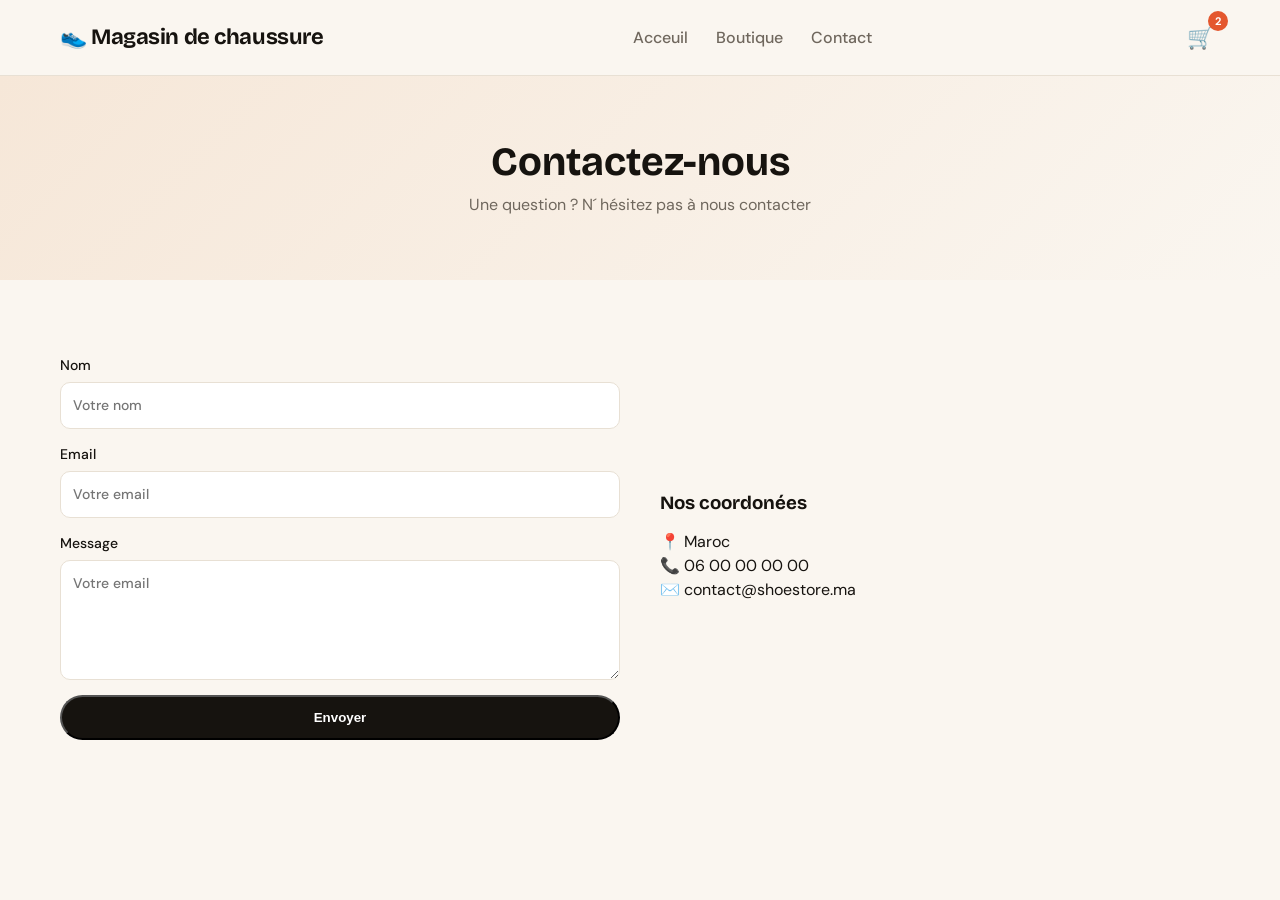
<file: Contact.html>
<!DOCTYPE html>
<html lang="fr">
    <head>
        <title>Chaussures Modernes</title>
        <meta charset="UTF-8">
        <link rel="stylesheet" href="design.css">
    </head>
    <body>
        <header>
            <div class="container">
                <div class="Logo">
                    <h1>Magasin de chaussure</h1>
                </div>
                <nav class="nav">
                    <ul>
                        <li><a href="index.html">Acceuil</a></li>
                        <li><a href="Shop.html">Boutique</a></li>
                        <li><a href="Contact.html">Contact</a></li>
                    </ul>
                </nav>
                <div class="cart">
                    <span>🛒</span>
                    <span class="cartcount">2</span>
                </div>
            </div>
        </header>
        <main>
            <section class="contact-header">
                <div class="container">
                    <h2>Contactez-nous</h2>
                    <p>Une question ? N´ hésitez pas à nous contacter</p>
                </div>
            </section>     
            <section class="contact">
                <div class="container contact-content">
                    <form class="contact-form">
                        <label>
                            Nom
                            <input type="text" placeholder="Votre nom">
                        </label>
                        <label>
                            Email
                            <input type="email" placeholder="Votre email">
                        </label>
                        <label>
                            Message
                            <textarea placeholder="Votre email"></textarea>
                        </label>
                        <button type="submit" class="btn">Envoyer</button>
                    </form>
                    <div class="contact-info">
                        <h3>Nos coordonées</h3>
                        <p>📍 Maroc</p>
                        <p>📞 06 00 00 00 00</p>
                        <p>✉️ contact@shoestore.ma</p>
                    </div>
                </div>
            </section>
        </main>
    </body>
</html>
</file>
<file: design.css>
@import url("https://fonts.googleapis.com/css2?family=Bricolage+Grotesque:wght@600;700;800&family=DM+Sans:wght@400;500;700&display=swap");

:root{
    --ink:#16130f; --muted:#6f675d; --bg:#faf6f0; --card:#fff; --line:#e8e0d4;
    --accent:#e4572e; --radius:16px; --shadow:0 8px 24px rgba(22,19,15,.08);
}
*{ margin:0; padding:0; box-sizing:border-box; }
html{ scroll-behavior:smooth; }
body{ font-family:"DM Sans",Arial,sans-serif; background:var(--bg); color:var(--ink); line-height:1.5; }
h1,h2,h3{ font-family:"Bricolage Grotesque","DM Sans",Arial,sans-serif; line-height:1.15; }
a{ color:inherit; }
img{ max-width:100%; }

.container{
    max-width:1200px; margin:auto; padding:15px 20px;
    display:flex; align-items:center; justify-content:space-between;
}
/* Conteneurs qui doivent s'empiler (titre + contenu) */
.Produits .container,.shop-products .container,.shop-header .container,
.contact-header .container,.panier .container{ display:block; }

/* EN-TÊTE */
header{
    position:sticky; top:0; z-index:50;
    background:rgba(250,246,240,.92); backdrop-filter:blur(10px);
    border-bottom:1px solid var(--line);
}
.Logo h1{ font-size:22px; letter-spacing:-.02em; }
.Logo h1::before{ content:"👟 "; }
.nav ul{ list-style:none; display:flex; gap:28px; }
.nav a{ text-decoration:none; color:var(--muted); font-weight:500; transition:color .2s; }
.nav a:hover{ color:var(--ink); }
.cart{ position:relative; display:inline-flex; font-size:22px; text-decoration:none; padding:6px; }
.cartcount{
    position:absolute; top:-4px; right:-8px; min-width:20px; height:20px; padding:0 5px;
    display:grid; place-items:center; border-radius:10px;
    background:var(--accent); color:#fff; font-size:11px; font-weight:700;
}

/* BOUTONS */
.btn{
    display:inline-block; background:var(--ink); color:#fff; padding:13px 28px;
    border-radius:999px; text-decoration:none; font-weight:700;
    transition:background .2s, transform .2s;
}
.btn:hover{ background:var(--accent); transform:translateY(-2px); }
.btn-small{ padding:10px 18px; font-size:14px; width:100%; text-align:center; }

/* ACCUEIL */
.hero{ background:linear-gradient(135deg,#f6e7d8 0%,#faf6f0 65%); padding:70px 0; }
.hero-content{ gap:48px; }
.hero-text{ flex:1; }
.hero-text h2{ font-size:clamp(34px,5vw,56px); letter-spacing:-.03em; margin-bottom:18px; }
.hero-text h2 span{ color:var(--accent); }
.hero-text p{ font-size:18px; color:var(--muted); margin-bottom:28px; max-width:480px; }
.hero-image{ flex:1; text-align:center; }
.hero-image img{
    width:100%; max-width:480px; transform:rotate(-6deg);
    filter:drop-shadow(0 24px 30px rgba(0,0,0,.18));
}
.categories{ padding:28px 0 0; }
.categories .container{ justify-content:center; flex-wrap:wrap; gap:12px; }

.chip{
    border:1px solid var(--line); background:#fff; color:var(--ink); padding:9px 20px;
    border-radius:999px; font:inherit; font-weight:500; text-decoration:none;
    cursor:pointer; transition:all .2s;
}
.chip:hover,.chip.actif{ background:var(--ink); color:#fff; border-color:var(--ink); }

.Produits,.shop-products{ padding:60px 0; }
.sect-title{ text-align:center; font-size:clamp(26px,4vw,36px); margin-bottom:36px; }
.centre{ text-align:center; margin-top:36px; }

/* BOUTIQUE : barre de filtres */
.toolbar{ display:flex; flex-wrap:wrap; gap:16px; align-items:center; justify-content:space-between; margin-bottom:28px; }
#filtres{ display:flex; flex-wrap:wrap; gap:10px; }
.toolbar-droite{ display:flex; gap:14px; align-items:center; color:var(--muted); }
.toolbar select{ padding:9px 12px; border:1px solid var(--line); border-radius:10px; font:inherit; background:#fff; }

/* CARTES PRODUITS */
.prod-grid{ display:grid; grid-template-columns:repeat(auto-fill,minmax(240px,1fr)); gap:26px; width:100%; }
.prod-card{
    background:var(--card); border-radius:var(--radius); padding:14px; box-shadow:var(--shadow);
    display:flex; flex-direction:column; transition:transform .25s, box-shadow .25s;
}
.prod-card:hover{ transform:translateY(-6px); box-shadow:0 16px 34px rgba(22,19,15,.14); }
.prod-img{
    position:relative; aspect-ratio:1/1; margin-bottom:14px; overflow:hidden;
    border-radius:12px; background:#f3eee6; display:grid; place-items:center;
}
.prod-card img{ width:100%; height:100%; max-width:none; object-fit:contain; }
.badge{
    position:absolute; top:10px; left:10px; background:var(--accent); color:#fff;
    font-size:12px; font-weight:700; padding:4px 10px; border-radius:999px;
}
.prod-cat{ font-size:12px; text-transform:uppercase; letter-spacing:.08em; color:var(--muted); margin-bottom:4px; }
.prod-card h3{ font-size:18px; margin-bottom:8px; }
.prix-bloc{ display:flex; align-items:baseline; gap:8px; margin-bottom:12px; }
.price{ font-weight:700; font-size:19px; }
.price-old{ color:var(--muted); font-size:14px; }

/* AVANTAGES */
.advantages{ padding:60px 0; }
.advantages .container{ gap:24px; align-items:stretch; }
.advantage{ background:#fff; padding:28px; border-radius:var(--radius); text-align:center; flex:1; box-shadow:var(--shadow); }
.advantage .icon{ font-size:38px; margin-bottom:12px; display:block; }
.advantage h3{ margin-bottom:8px; }
.advantage p{ color:var(--muted); }

/* APPEL À L'ACTION */
.cta{ background:var(--ink); color:#fff; padding:64px 0; text-align:center; }
.cta .container{ flex-direction:column; gap:20px; }
.cta h2{ font-size:clamp(24px,4vw,34px); }
.cta .btn{ background:var(--accent); }
.cta .btn:hover{ background:#fff; color:var(--ink); }

/* PIED DE PAGE */
.footer{ background:#fff; border-top:1px solid var(--line); padding:20px 0; text-align:center; font-size:14px; color:var(--muted); }
.footer .container{ flex-direction:column; gap:12px; }
.footer-liens{ display:flex; flex-wrap:wrap; justify-content:center; gap:22px; list-style:none; }
.footer-liens a{ text-decoration:none; font-weight:500; }
.footer-liens a:hover{ color:var(--accent); }

/* BANDEAUX DE PAGE */
.shop-header,.contact-header{
    background:linear-gradient(135deg,#f6e7d8,#faf6f0); text-align:center; padding:48px 0;
}
.shop-header h2,.contact-header h2{ font-size:clamp(28px,4vw,40px); margin-bottom:8px; }
.shop-header p,.contact-header p{ color:var(--muted); }

/* CONTACT */
.contact{ padding:60px 0; }
.contact-content{ display:flex; gap:40px; }
.contact-form{ flex:1; display:flex; flex-direction:column; gap:15px; }
.contact-form label{ font-size:14px; font-weight:500; display:flex; flex-direction:column; gap:6px; }
.contact-form input,.contact-form textarea{
    padding:12px; border:1px solid var(--line); border-radius:10px; font:inherit; background:#fff;
}
.contact-form input:focus,.contact-form textarea:focus{ outline:2px solid var(--accent); border-color:transparent; }
.contact-form textarea{ min-height:120px; resize:vertical; }
.contct-info,.contact-info{ flex:1; }
.contct-info h3,.contact-info h3{ margin-bottom:15px; }

/* MOBILE */
@media (max-width:768px){
    header .container{ flex-wrap:wrap; gap:10px; }
    .nav ul{ gap:16px; }
    .hero{ padding:40px 0; }
    .hero-content,.advantages .container,.contact-content{ flex-direction:column; text-align:center; }
    .hero-text p{ margin-inline:auto; }
    .hero-image img{ transform:none; max-width:320px; }
}
</file>
